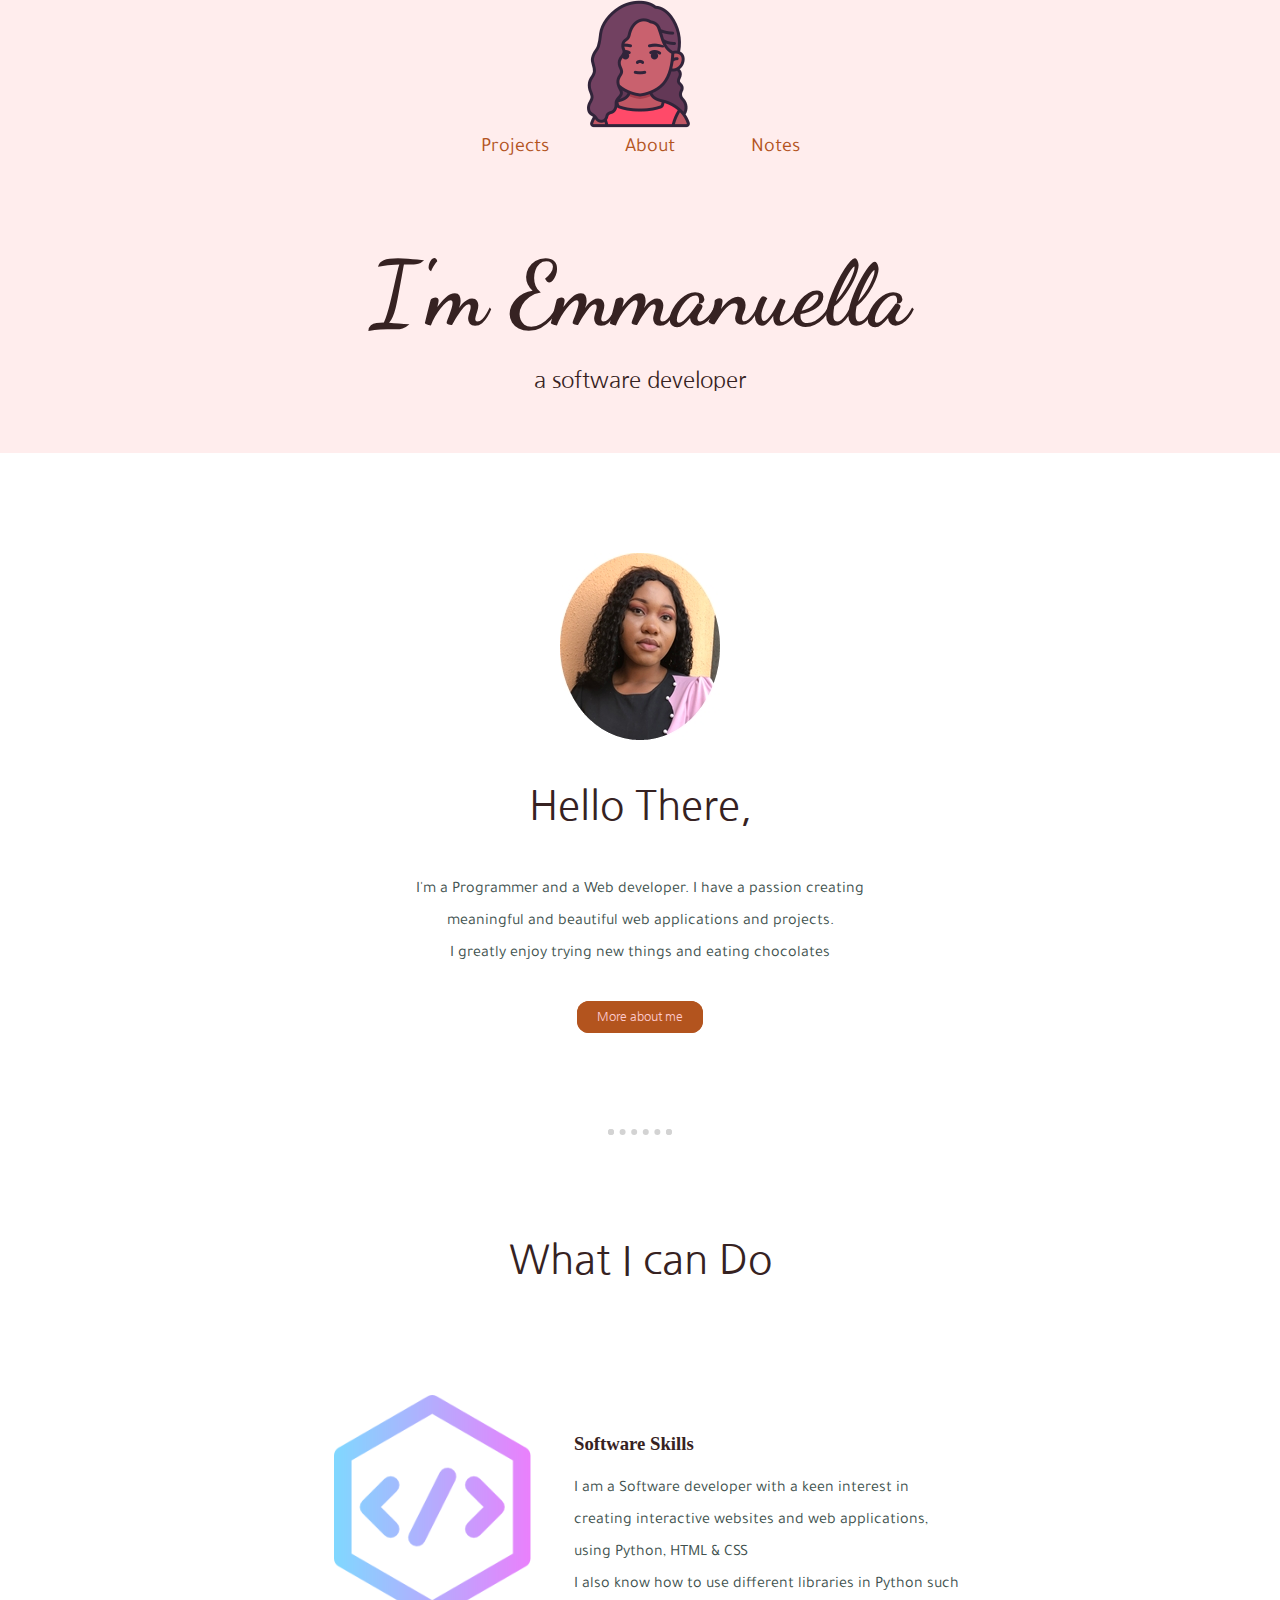
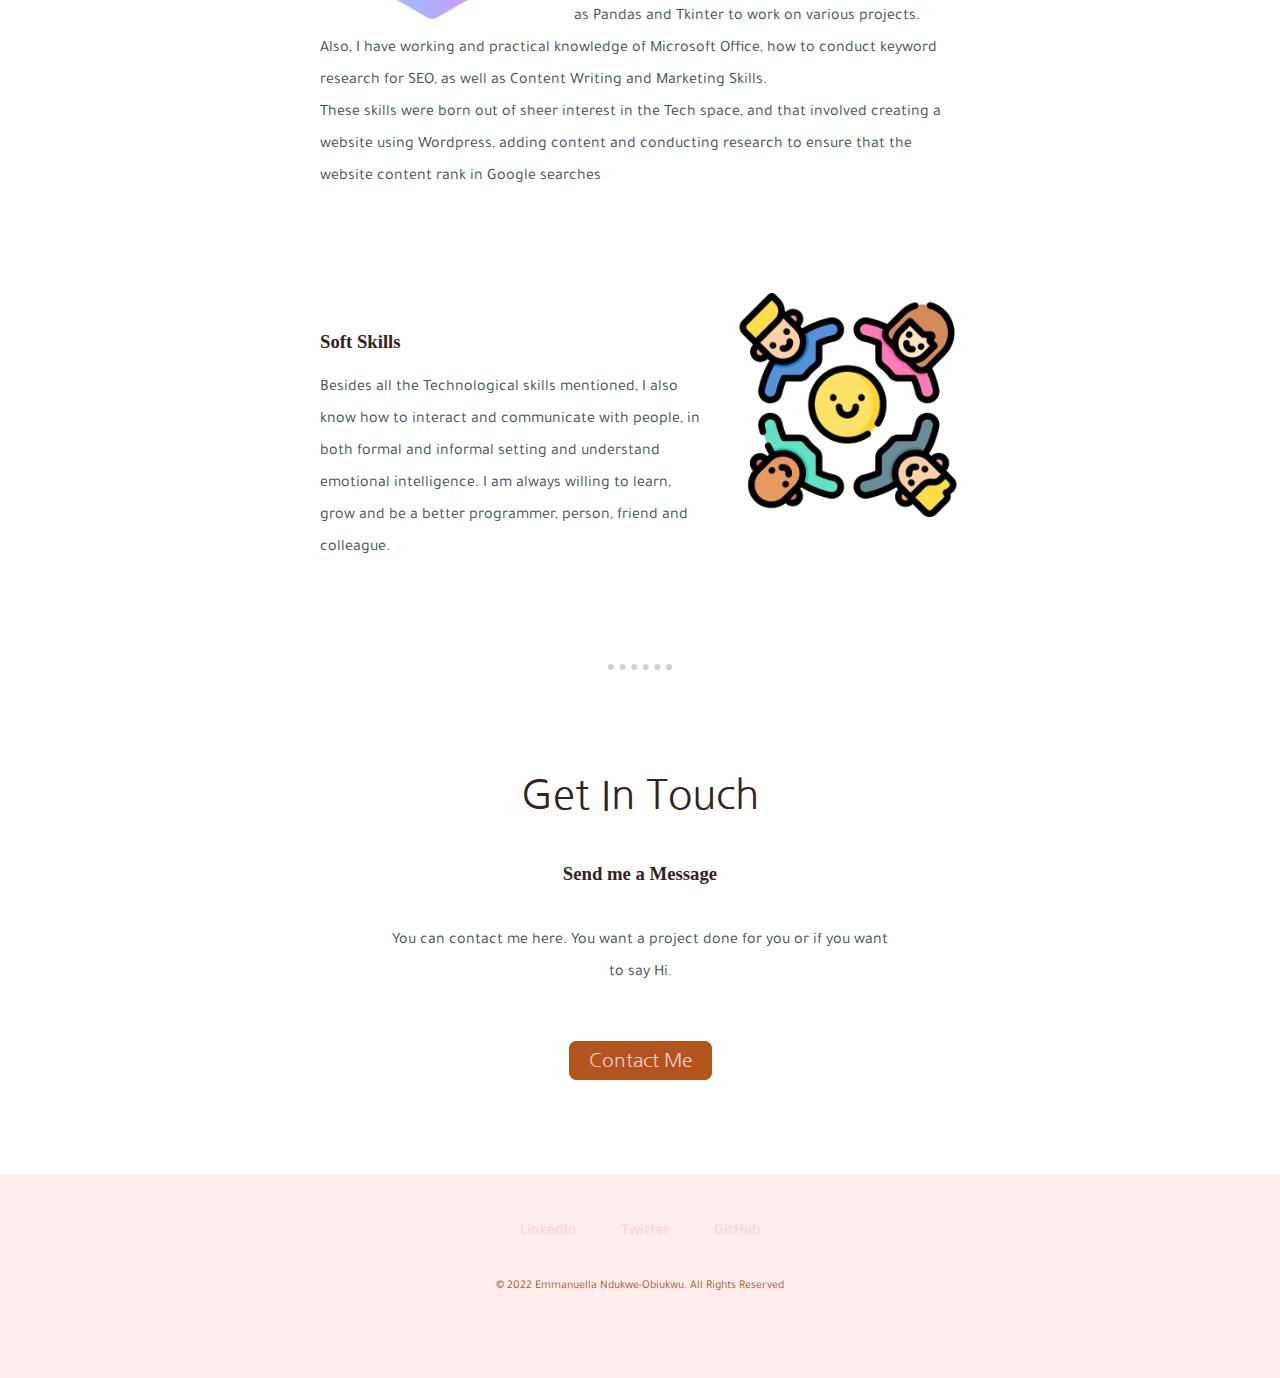
<file: index.html>
<!doctype html>
<html lang="en">
<head>
    <meta charset="UTF-8">
    <meta name="viewport"
          content="width=device-width, user-scalable=no, initial-scale=1.0, maximum-scale=1.0, minimum-scale=1.0">
    <meta http-equiv="X-UA-Compatible" content="ie=edge">
    <title>Ella Ndukwe - a web developer </title>
    <link rel="stylesheet" href="styles.css">
    <link rel="icon" href="favicon.ico">
    <link rel="preconnect" href="https://fonts.googleapis.com">
    <link rel="preconnect" href="https://fonts.gstatic.com" crossorigin>
    <link href="https://fonts.googleapis.com/css2?family=Dancing+Script&family=Nanum+Gothic&family=Tajawal&display=swap" rel="stylesheet">
</head>
<body>
    <div class="header">
        <div class="top-navigation-bar">
             <img class="header-image" src="girl.png" alt="Girl image">
            <div class="menu-text">
              <a class="header-link" href="https://github.com/Ellarh">Projects</a>
              <a class="header-link" href="about-me.html">About</a>
              <a class="header-link" href="">Notes</a>
             </div>
        </div>
    </div>
    <div class="top-container">
        <h1>I'm Emmanuella</h1>
        <h2 class="desc" >a software developer</h2>
    </div>
    <div class="middle-container">
        <div class="profile">
            <img src="ella-photo.jpeg" alt="Ella's photo">
            <h2>Hello There,</h2>
            <p class="intro">I'm a Programmer and a Web developer.
                I have a passion creating meaningful and beautiful web applications and projects.<br>
                I greatly enjoy trying new things and eating chocolates</p>
                <a class="btn-me" href="about-me.html">More about me</a>
        </div>
  <hr>
  <div class="skills">
    <h2>What I can Do</h2>
    <div class="skill-row">
       <img class="skill-image" src="code.png" alt="Html tag image">
        <a href="https://www.flaticon.com/free-icons/code" title="code icons"></a>
      <h3>Software Skills</h3>
        <p class="skill-description">
           I am a Software developer with a keen interest in creating interactive websites and web applications, using Python, HTML & CSS<br>
           I also know how to use different libraries in Python such as Pandas and Tkinter to work on various projects.<br>
           Also, I have working and practical knowledge of Microsoft Office, how to conduct keyword research for SEO, as well as Content Writing and Marketing Skills.<br>
           These skills were born out of sheer interest in the Tech space, and that involved creating a website using Wordpress, adding content and conducting research to ensure that the website content rank in Google searches
        </p>
    </div>
    <div class="skill-row">
      <img class="happy-people" src="friendship.png" alt="happy-people">
        <a href="https://www.flaticon.com/free-icons/code" title="code icons"></a>
      <h3>Soft Skills</h3>
      <p>Besides all the Technological skills mentioned, I also know how to interact and communicate with people, in both formal and informal setting and understand emotional intelligence.
        I am always willing to learn, grow and be a better programmer, person, friend and colleague.</p>
    </div>
  </div>
  <hr>
  <div class="contact-me">
    <h2>Get In Touch</h2>
    <h3>Send me a Message</h3>
    <p class="contact-message">You can contact me here. You want a project done for you or if you want to say Hi.</p>
    <a class="btn" href="mailto:emmandukwe26@gmail.com">Contact Me</a>
  </div>
</div>


<div class="bottom-container">
  <a class="footer-link" href="https://www.linkedin.com/in/emmanuella-ndukwe-obiukwu-6320b2195/">LinkedIn</a>
  <a class="footer-link" href="https://twitter.com/NdukweElla">Twitter</a>
  <a class="footer-link" href="https://github.com/Ellarh">GitHub</a>
  <p class="copyright">© 2022 Emmanuella Ndukwe-Obiukwu. All Rights Reserved</p>
</div>

</body>
</html>
</file>
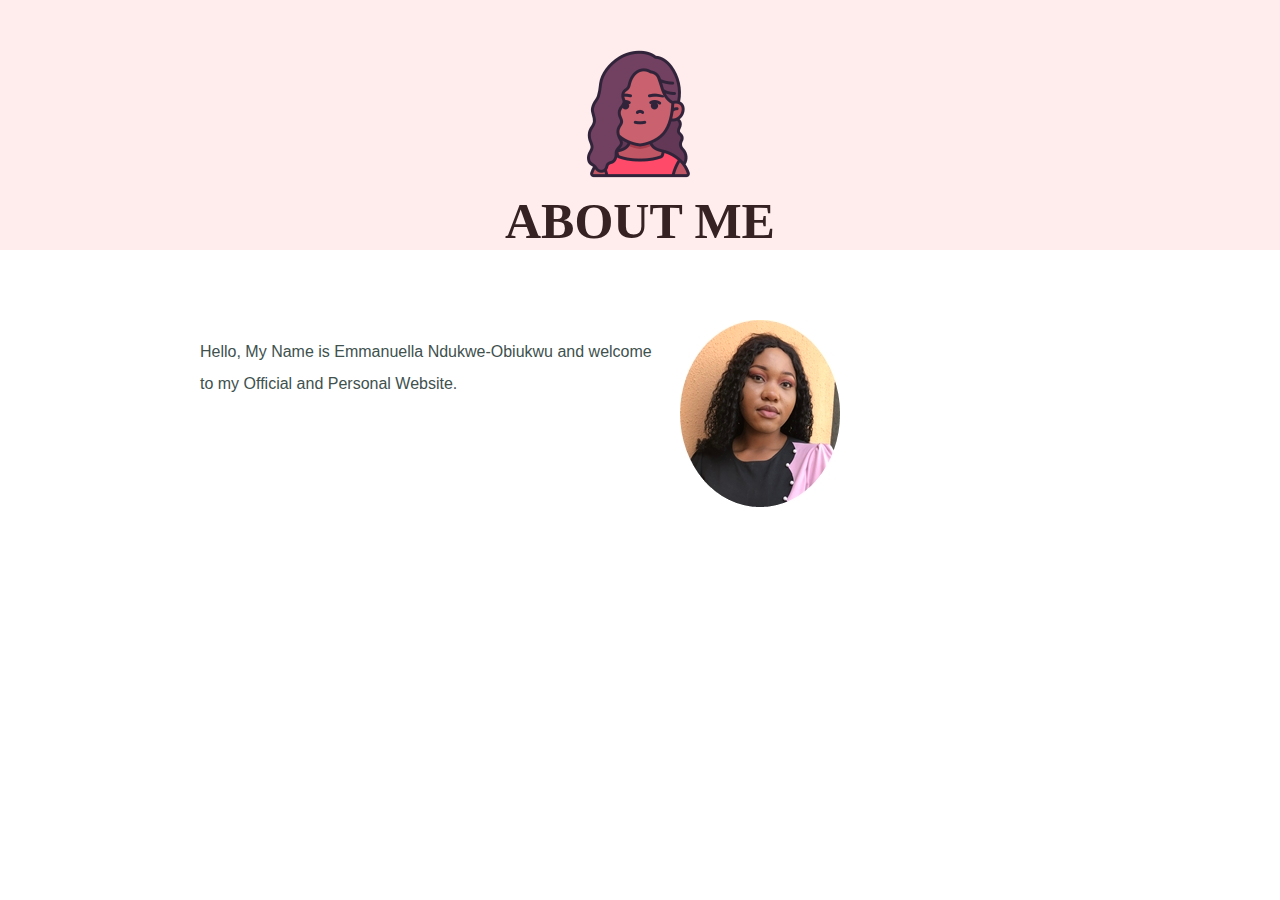
<file: about-me.html>
<!doctype html>
<html lang="en">
<head>
    <meta charset="UTF-8">
    <meta name="viewport"
          content="width=device-width, user-scalable=no, initial-scale=1.0, maximum-scale=1.0, minimum-scale=1.0">
    <meta http-equiv="X-UA-Compatible" content="ie=edge">
    <title>About Emmanuella</title>
    <link rel="stylesheet" href="styles.css">
</head>
<body>
    <div class="about-me-head">
        <div>
            <img class="about-me-image" src="Images/girl.png" alt="Girl Image">
        </div>
            <div>
                <h1 class="about-me-name">
                    ABOUT ME
                </h1>
            </div>
    </div>

    <div class="entry-container">
            <img class="entry-photo" src="Images/ella-photo.jpeg" alt="Ella's photo">
            <p class="entry-text">
                Hello, My Name is Emmanuella Ndukwe-Obiukwu and welcome to my Official and Personal Website.
            </p>
    </div>

</body>
</html>
</file>
<file: styles.css>
body{
    color: #40514E;
    margin: 0;
    text-align: center;
    font-family: 'Tajawal', sans-serif;
    /* Brush Script MT, cursive*/
}

.header{

}

/*
.header-image{
     position: relative;
    margin-right:50%;
    width: 100px;
    text-align: center;
}
*/

.top-navigation-bar{
    position: relative;
    background-color: #FFEDED;
    overflow: hidden;
}

.top-navigation-bar a{
    float: center;
    color: #B3541E;
    text-align: center;
    padding: 14px 16px;
    text-decoration: none;
    font-size: 20px;
}

h1{
    margin: 50px auto 0 auto;
    font-family: 'Dancing Script', cursive;
    font-size: 5.625rem;
    color: #362222;

}

.desc{
    font-size: 22px;
}

h2{
    font-family: 'Nanum Gothic', sans-serif;
    font-size: 2.5rem;
    color: #362222;
    font-weight: normal;
    padding-bottom: 10px;
}

h3{
    font-family: 'Uchen', serif;
    color: #362222;
}

.intro{
    width:40%;
    margin: auto;
    margin-bottom: 40px;

}

.top-container{
    background-color: #FFEDED;
    position: relative;
    padding-top: 30px;
    padding-bottom: 30px;
}

.middle-container{
    margin: 100px 0;
}

.bottom-container{
    background-color: #FFEDED;
    padding: 3rem 0 3rem 0;
    margin-top: 3rem;
}

.pro{
    text-decoration: underline;
}

.skill-row{
    margin: 100px auto 100px auto;
    width: 50%;
    text-align:left;
}

p{
    line-height: 2;
}

hr{
    border: dotted #D3D3D3 6px;
    border-bottom: None;
    width: 4%;
    margin: 100px auto;
}

.skill-image{
    width: 35%;
    float: left;
    margin-right: 30px;
}

.happy-people{
    width: 35%;
    float: right;
    margin-left: 30px;
}

a{
    color: #FFCCD2;
    font-family: 'Tajawal', sans-serif;
    margin: 10px 20px;
    text-decoration: none;
}

a:hover{
    color: #B3541E;
}

.copyright{
    color: #B3541E;
    font-size: 0.75rem;
    padding: 20px 0;
}

.btn {
  background: #B3541E;
  background-image: -webkit-linear-gradient(top, #B3541E, #B3541E);
  background-image: -moz-linear-gradient(top, #B3541E, #B3541E);
  background-image: -ms-linear-gradient(top, #B3541E, #B3541E);
  background-image: -o-linear-gradient(top, #B3541E, #B3541E);
  background-image: linear-gradient(to bottom, #B3541E, #B3541E);
  -webkit-border-radius: 8;
  -moz-border-radius: 8;
  border-radius: 8px;
  font-family: 'Nanum Gothic', sans-serif;
  color: #FFCCD2;
  font-size: 19px;
  padding: 10px 20px 10px 20px;
  text-decoration: none;
}

.btn:hover {
  background: #362222;
  background-image: -webkit-linear-gradient(top, #362222, #FFCCD2);
  background-image: -moz-linear-gradient(top, #362222, #FFCCD2);
  background-image: -ms-linear-gradient(top, #362222, #FFCCD2);
  background-image: -o-linear-gradient(top, #362222, #FFCCD2);
  background-image: linear-gradient(to bottom, #362222, #FFCCD2);
  text-decoration: none;
}

.contact-message{
    width: 40%;
    margin: 40px auto 60px;
}

.btn-me{
  background: #B3541E;
  background-image: -webkit-linear-gradient(top, #B3541E, #B3541E);
  background-image: -moz-linear-gradient(top, #B3541E, #B3541E);
  background-image: -ms-linear-gradient(top, #B3541E, #B3541E);
  background-image: -o-linear-gradient(top, #B3541E, #B3541E);
  background-image: linear-gradient(to bottom, #B3541E, #B3541E);
  -webkit-border-radius: 12;
  -moz-border-radius: 12;
  border-radius: 12px;
  font-family: 'Nanum Gothic', sans-serif;
  color: #FFCCD2;
  font-size: 12px;
  padding: 10px 20px 10px 20px;
  text-decoration: none;
  margin: 20px;
}

.btn-me:hover {
  background: #FFCCD2;
  background-image: -webkit-linear-gradient(top, #FFCCD2, #B3541E);
  background-image: -moz-linear-gradient(top, #FFCCD2, #B3541E);
  background-image: -ms-linear-gradient(top, #FFCCD2, #B3541E);
  background-image: -o-linear-gradient(top, #FFCCD2, #B3541E);
  background-image: linear-gradient(to bottom, #FFCCD2, #B3541E);
  text-decoration: none;
}

.about-me-head{
    background-color: #FFEDED;
    position: relative;

}

.about-me-image{
    margin: 50px 0 0 0;

}

.about-me-name{
    text-align: center;
    font-size: 50px;
    color: #362222;
    margin-top: 10px;
}

.entry-container{
    padding-top: 20px;
    margin: 50px 200px 0px 200px;
    width: 50%;
    text-align: left;
}

.entry-photo{
    float: right;
    margin-left: 20px;
}
</file>
